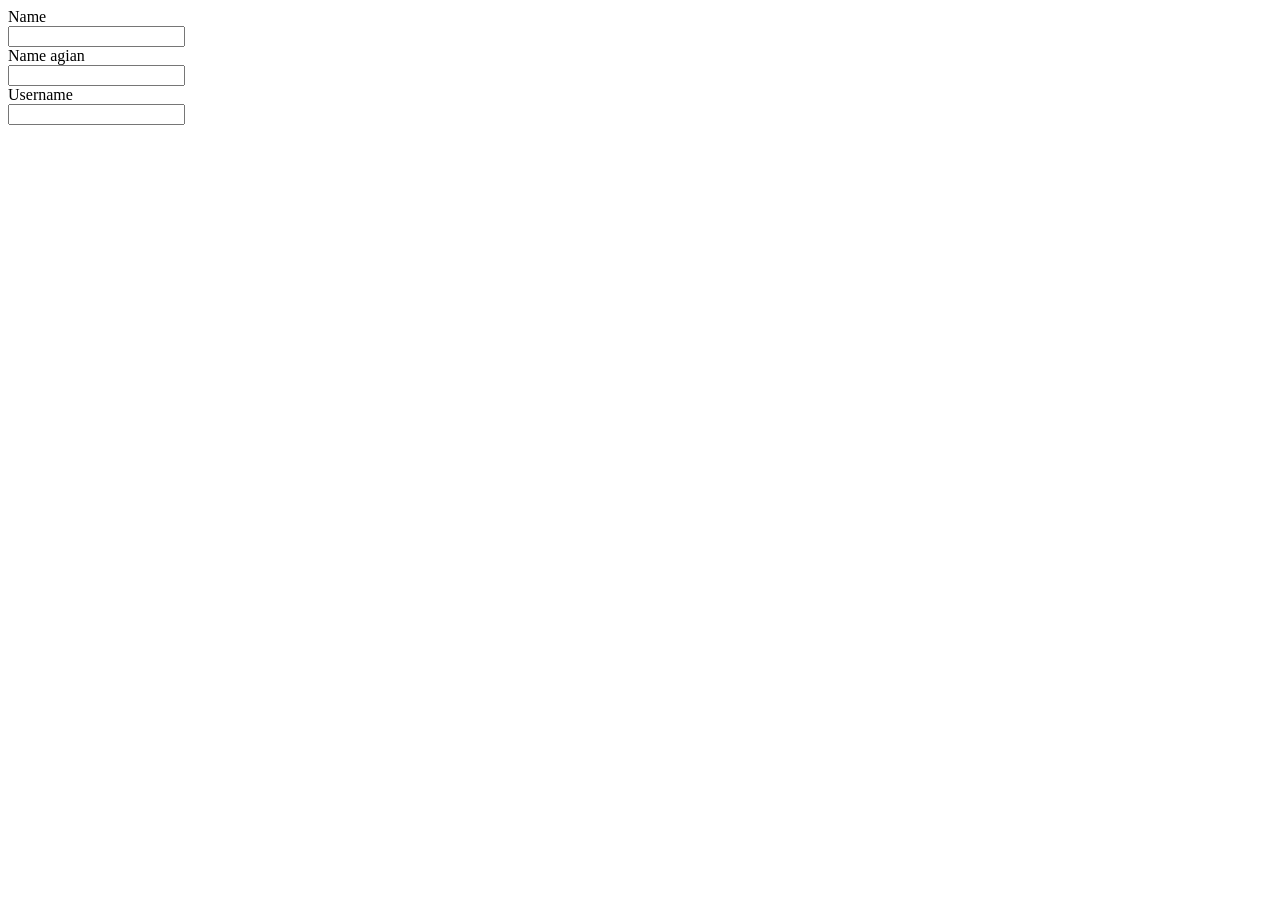
<file: 新建文件夹 (2)/index.html>
<!DOCTYPE html>
<html lang="en">
<head>
    <meta charset="UTF-8">
    <meta name="viewport" content="width=device-width, initial-scale=1.0">
    <title>Document</title>
    <style>
        .validation-image {
    height:19px; 
    width:20px;
    display: none;
}

/* Error styling */
.validation-error {
    background-color: #ff0000;
    background-image: url('/img/redcross.jpg');
}

/* Success styling */
.validation-success {
    background-color: #00ff00;
    background-image: url('/img/greenbock.jpg');
}
    </style>
</head>
<body>
    <form name="test" method="post" action="">Name
        <br />
        <input name="name1" type="text" onblur="checkNames()" />
        <br />Name agian
        <br />
        <input name="name2" type="text" onblur="checkNames()" />
        <div id="nameValidation" class="validation-image"></div>
        <br />Username
        <br />
        <input name="username" type="text" />
        <br />
    </form>
    
    <script>

function checkNames() {
    // Find the validation image div
    var validationElement = document.getElementById('nameValidation');
    // Get the form values
    var name1 = document.forms["test"]["name1"].value;
    var name2 = document.forms["test"]["name2"].value;
    // Reset the validation element styles
    validationElement.style.display = 'none';
    validationElement.className = 'validation-image';
    // Check if name2 isn't null or undefined or empty
    if (name2) {
        // Show the validation element
        validationElement.style.display = 'inline-block';
        // Choose which class to add to the element
        validationElement.className += 
            (name1 == name2 ? ' validation-success' : ' validation-error');
    }
}
    </script>
</body>
</html>
</file>
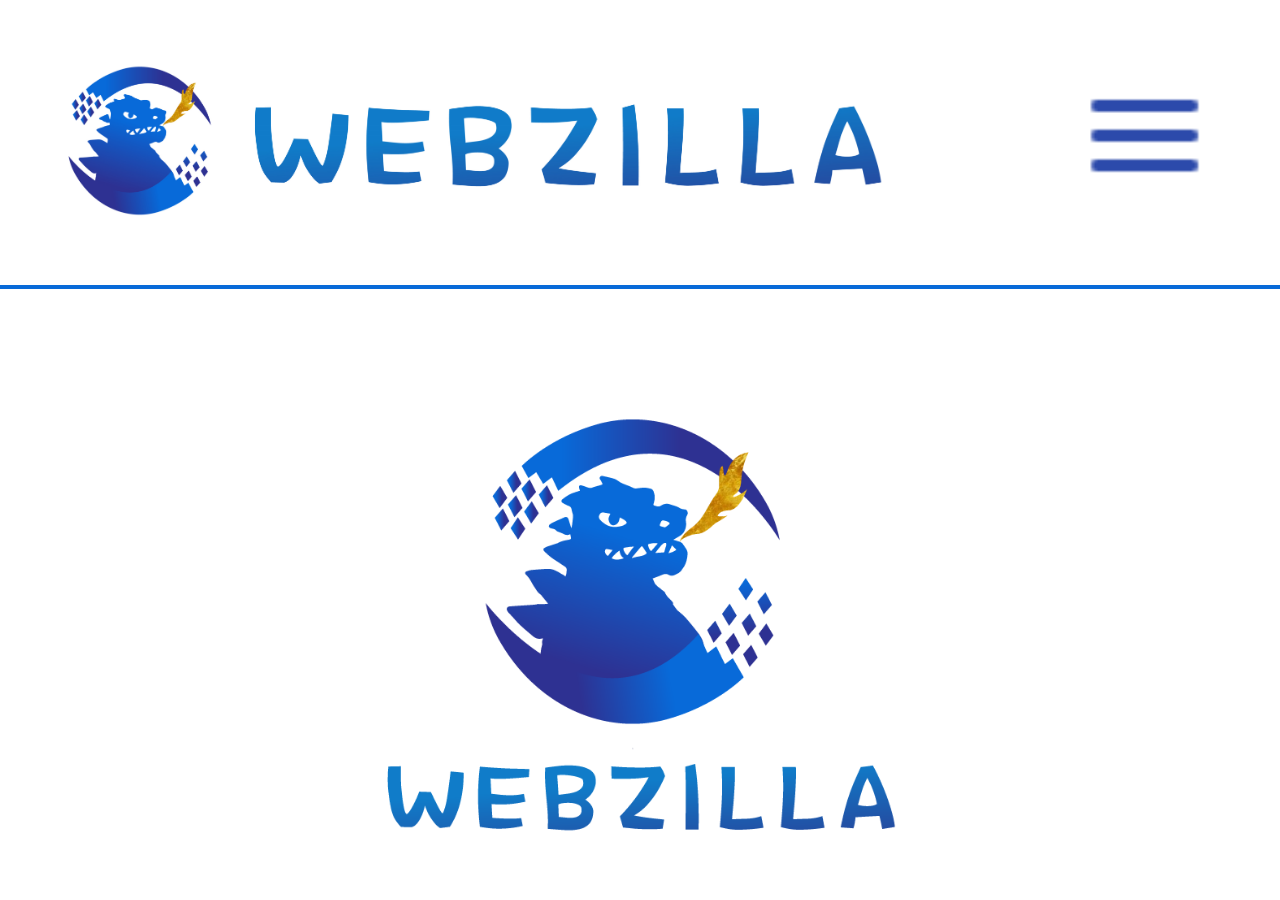
<file: customer.html>
<!DOCTYPE html>
<!-- saved from url=(0048)https://webzilla.co.nz/covid/customer_record.php -->
<html lang="en"><head><meta http-equiv="Content-Type" content="text/html; charset=UTF-8">
<link rel="stylesheet" href="main.css">
<title>Register</title>
<style>
body {
    background-image: url('https://webzilla.co.nz/wp-content/uploads/2020/05/微信图片_20200507130626.png');
    background-repeat: no-repeat;
    background-attachment: fixed;
    background-size: cover;

}

</style>
</head>
<body data-gr-c-s-loaded="true">
<div class="header_container">
<div class="header_main">
<div class="header_logo">
<img src="./hello_files/logo_long.jpg">
</div>
<div class="menu_icon">
<img src="./hello_files/menu.jpg">
</div>
</div>
<div class="menu_drawer">
<a href="https://webzilla.co.nz/covid/customer_record.php">
<div class="menu_drawer_item">
<span class="menu_drawer_item_icon">
<img src="./hello_files/log-in.jpg">
</span>
<span class="menu_drawer_item_text">
商家登录
</span>
</div>
</a>
<a href="https://webzilla.co.nz/covid/customer_record.php">
<div class="menu_drawer_item">
<span class="menu_drawer_item_icon">
<img src="./hello_files/login_register.jpg">
</span>
<span class="menu_drawer_item_text">
商家注册
</span>
</div>
</a>
</div>
</div>





<title>Login</title>




<div class="background"></div>
    <div class="main_container">
        <div class="logo_conainer">
            <img src="./hello_files/logo_trans.jpg">
        </div>
    </div>
</div>

</body>
</html>
</file>
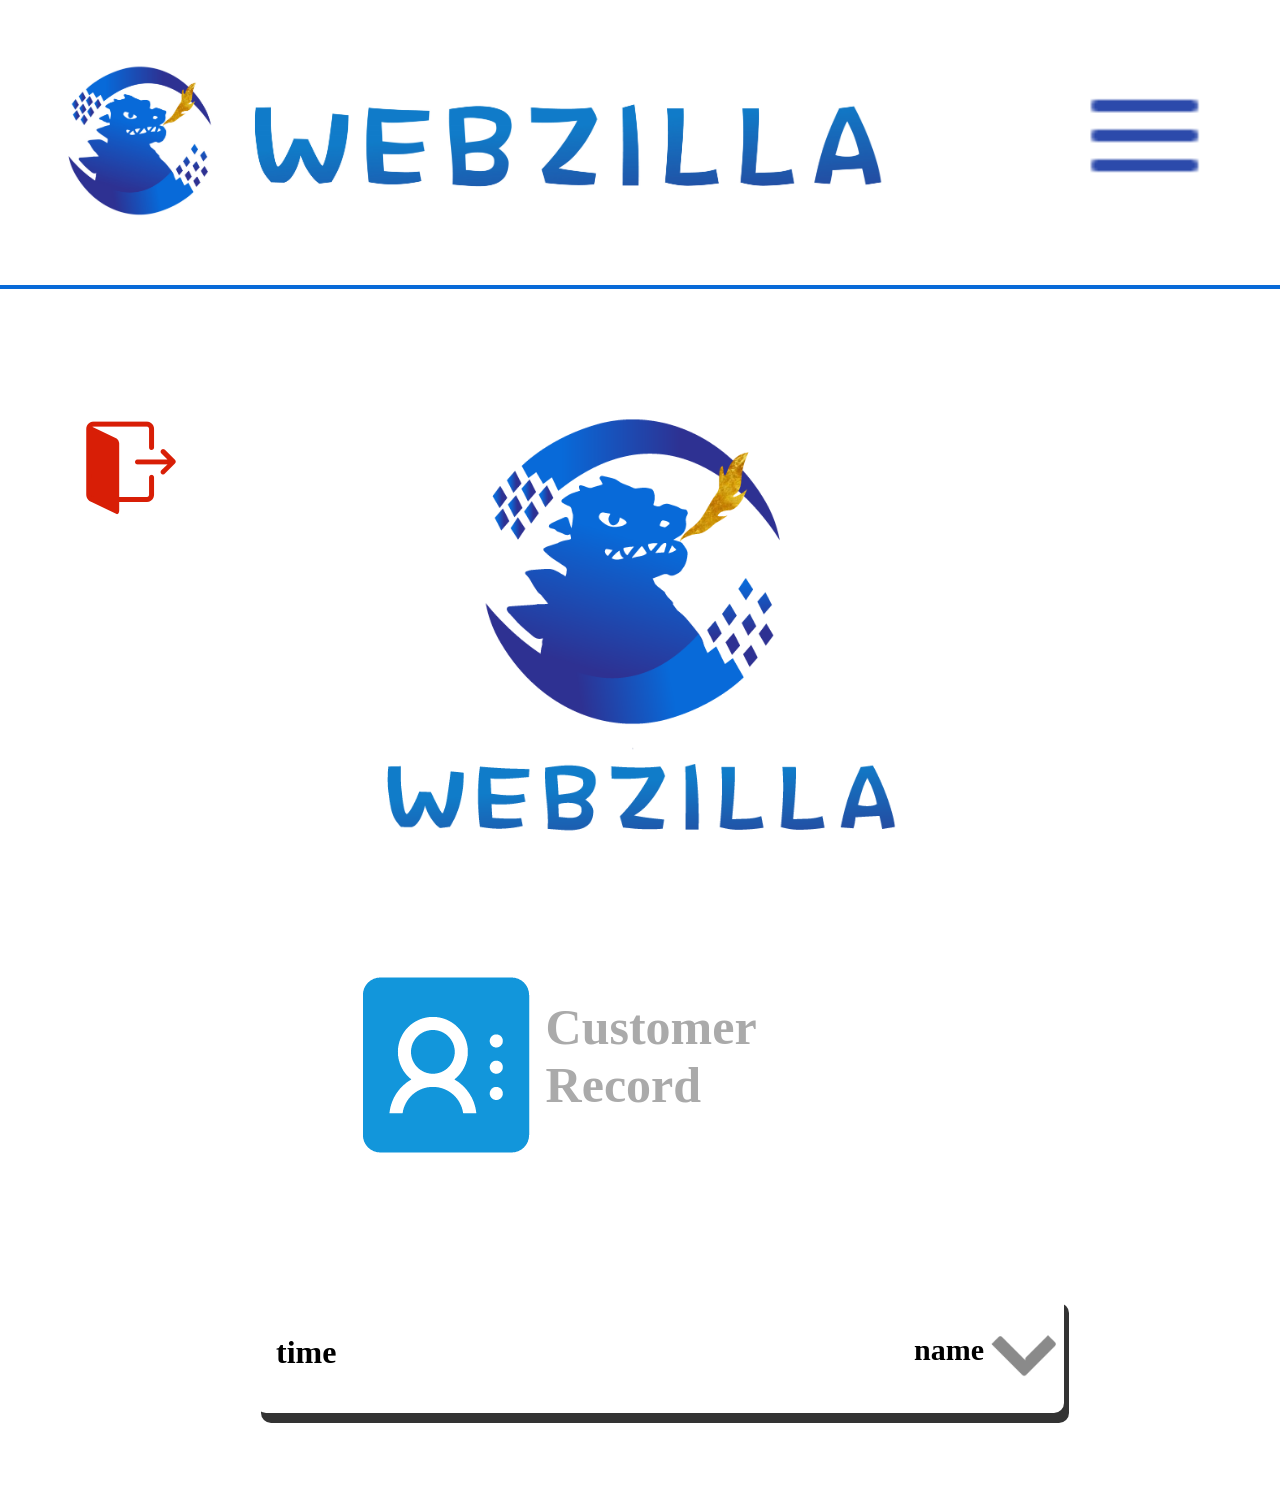
<file: customer_list.html>
<!DOCTYPE html>
<!-- saved from url=(0048)https://webzilla.co.nz/covid/customer_record.php -->
<html lang="en"><head><meta http-equiv="Content-Type" content="text/html; charset=UTF-8">
<link rel="stylesheet" href="main.css">
<title>customer list</title>
<style>
body {
    background-image: url('https://webzilla.co.nz/wp-content/uploads/2020/05/微信图片_20200507130626.png');
    background-repeat: no-repeat;
    background-attachment: fixed;
    background-size: cover;

}

</style>
</head>
<body data-gr-c-s-loaded="true">
<div class="header_container">
    <div class="header_main">
        <div class="header_logo">
        <img src="./hello_files/logo_long.jpg">
        </div>
        <div class="menu_icon">
        <img src="./hello_files/menu.jpg">
        </div>
        </div>
        <div class="menu_drawer">
        <a href="https://webzilla.co.nz/covid/customer_record.php">
        <div class="menu_drawer_item">
        <span class="menu_drawer_item_icon">
        <img src="./hello_files/log-in.jpg">
        </span>
        <span class="menu_drawer_item_text">
        商家登录
        </span>
        </div>
        </a>
        <a href="https://webzilla.co.nz/covid/customer_record.php">
        <div class="menu_drawer_item">
        <span class="menu_drawer_item_icon">
        <img src="./hello_files/login_register.jpg">
        </span>
        <span class="menu_drawer_item_text">
        商家注册
        </span>
        </div>
    </a>
    </div>
</div>





<title>Customer</title>




<div class="background"></div>
    <div class="main_container">
        <div class="exit">
           <a href="customer.html"> <img src="./hello_files/退出.png" alt=""></a>
        </div>
        <div class="logo_conainer">
            <img src="./hello_files/logo_trans.jpg">
        </div>
        <div class="customer_title">
            <img src="./hello_files/客户.png" alt="">
            <h1>Customer Record</h2>
        </div>

        <div class="customers_list">
            
                <div class="customer_list_item" onclick="showMore(this.id);" id="0">
                    <div class="frow">
                        <h1>
                            time
                        </h1>
                        <div class="more_customer">
                            
                            <h1> name</h1>
                            <img src="./hello_files/向下箭头.png" alt="">
                        </div>
                    </div>
                    
                    <div class="more_info">
                        <hr/>
                        <div class= "phone">
                            <img src="./hello_files/电话.png" alt="">
                            <h1>0224112551</h1>
                        </div>
                        <div class= "address">
                            <img src="./hello_files/地址.png" alt="">
                            <h1>28 killybegs dr</h1>
                        </div>

                    </div>
                </div>
           
           
            
        </div>
    </div>
</div>
<script>
     function showMore(id){
        //alert(id)
        let x=document.getElementsByClassName("more_info")[id]
        if (x.style.display === "none") {
             x.style.display = "block";
        } else {
            x.style.display = "none";
        }

    }

</script>
</body>
</html>
</file>
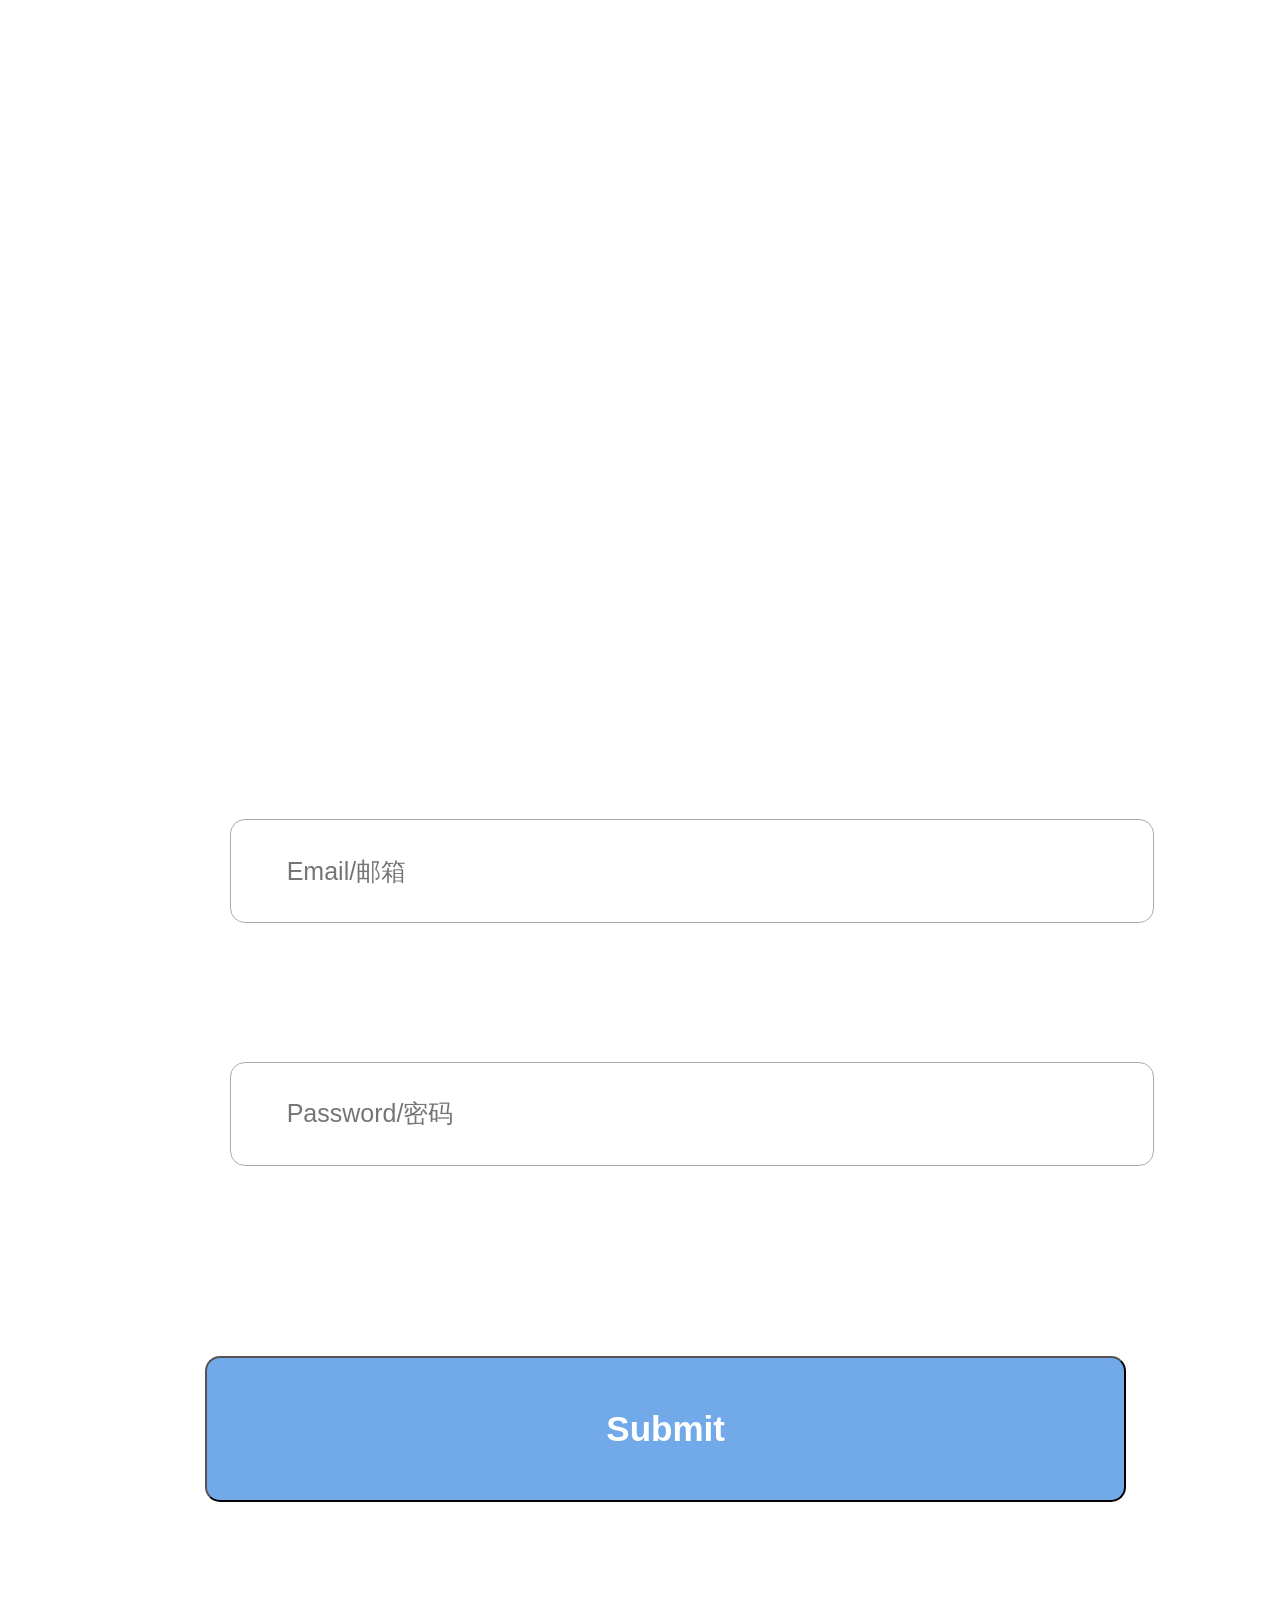
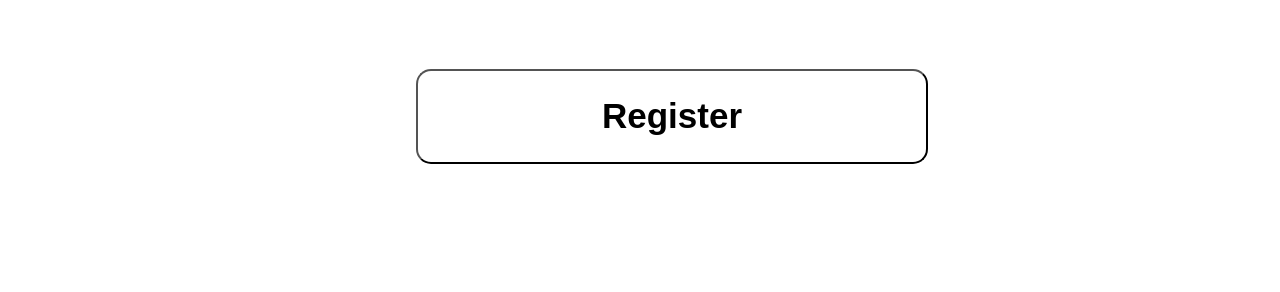
<file: login.html>
<!DOCTYPE html>
<!-- saved from url=(0048)https://webzilla.co.nz/covid/customer_record.php -->
<html lang="en"><head><meta http-equiv="Content-Type" content="text/html; charset=UTF-8">
<link rel="stylesheet" href="main.css">
<title>Register</title>
<style>
body {
    background-image: url('https://webzilla.co.nz/wp-content/uploads/2020/05/微信图片_20200507130626.png');
    background-repeat: no-repeat;
    background-attachment: fixed;
    background-size: cover;

}

</style>
</head>
<body>

<div class="main_container">
<div class="logo_conainer">
    <img src="./hello_files/Hi.png">
</div>
<form class="main_form">
    
    <div class="form_item">
        <div class="form_item_icon">
            
        </div>
        <div class="form_item_input">
            <input type="text" placeholder="Email/邮箱">
        </div>
    </div>
    
    <div class="form_item">
        <div class="form_item_icon">
            
        </div>
        <div class="form_item_input">
            <input type="text" placeholder="Password/密码">
        </div>
    </div>
    

    <div class="redir_container">
    <input type="button" class="submit_btn" value="Submit">
    </div>
</form>
<div class="redir_container">
    <button class="redirect_btn"><a href="register.html">Register</a></button>
</div>
</div>

</body>
</html>
</file>
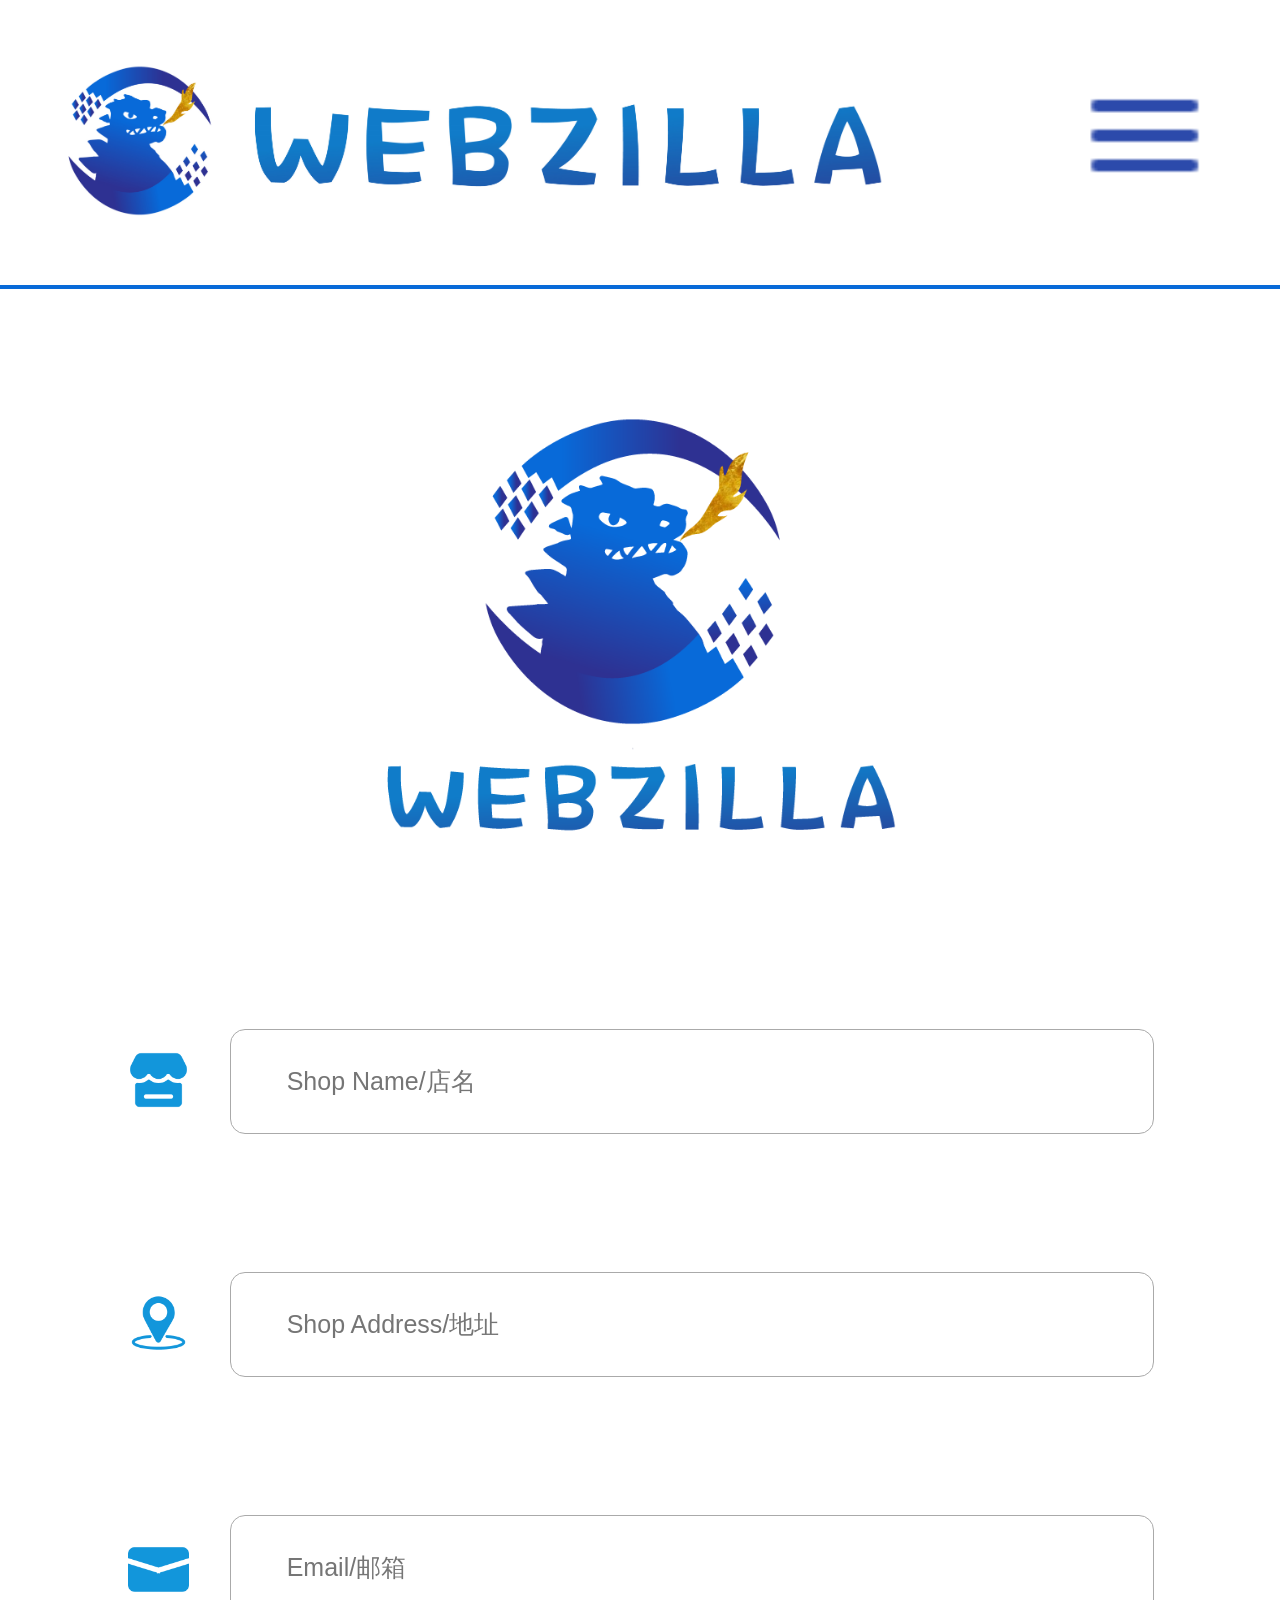
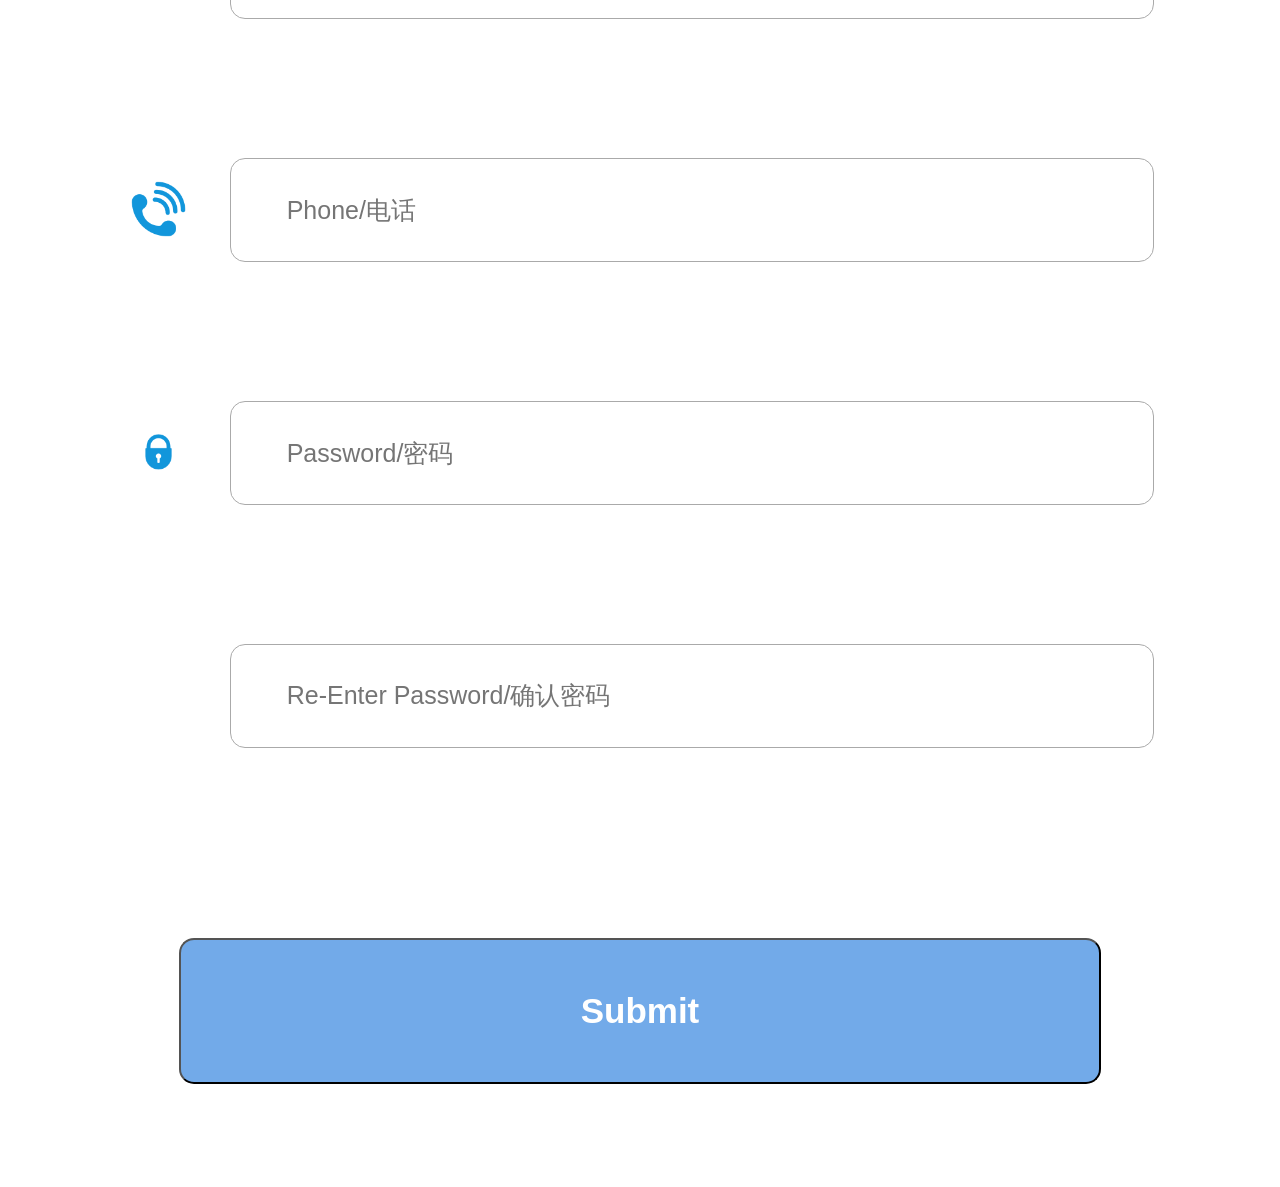
<file: register.html>
<!DOCTYPE html>
<!-- saved from url=(0048)https://webzilla.co.nz/covid/customer_record.php -->
<html lang="en"><head><meta http-equiv="Content-Type" content="text/html; charset=UTF-8">
<link rel="stylesheet" href="main.css">
<title>Register</title>
<style>
    body {
    background-image: url('https://webzilla.co.nz/covid/img/bg3.jpg');
    background-repeat: no-repeat;
    background-attachment: fixed;
    background-size: cover;

}
</style>
</head>
<body data-gr-c-s-loaded="true">
<div class="header_container">
<div class="header_main">
<div class="header_logo">
<img src="./hello_files/logo_long.jpg">
</div>
<div class="menu_icon">
<img src="./hello_files/menu.jpg">
</div>
</div>
<div class="menu_drawer">
<a href="https://webzilla.co.nz/covid/customer_record.php">
<div class="menu_drawer_item">
<span class="menu_drawer_item_icon">
<img src="./hello_files/log-in.jpg">
</span>
<span class="menu_drawer_item_text">
商家登录
</span>
</div>
</a>
<a href="https://webzilla.co.nz/covid/customer_record.php">
<div class="menu_drawer_item">
<span class="menu_drawer_item_icon">
<img src="./hello_files/login_register.jpg">
</span>
<span class="menu_drawer_item_text">
商家注册
</span>
</div>
</a>
</div>
</div>





<title>hello</title>



<div class="background"></div>
<div class="main_container">
<div class="logo_conainer">
<img src="./hello_files/logo_trans.jpg">
</div>
<form class="main_form" name="reg" action="register.php" method="post">
    <div class="form_item">
        <div class="form_item_icon">
            <img src="./hello_files/商店.png">
        </div>
        <div class="form_item_input">
            <input type="text" placeholder="Shop Name/店名">
        </div>
    </div>
    <div class="form_item">
        <div class="form_item_icon">
            <img src="./hello_files/地址.png">
        </div>
        <div class="form_item_input">
            <input type="text" placeholder="Shop Address/地址">
        </div>
    </div>
    <div class="form_item">
        <div class="form_item_icon">
            <img src="./hello_files/邮箱.png">
        </div>
        <div class="form_item_input">
            <input type="email" placeholder="Email/邮箱">
        </div>
    </div>
    <div class="form_item">
        <div class="form_item_icon">
            <img src="./hello_files/电话.png">
        </div>
        <div class="form_item_input">
            <input type="text" placeholder="Phone/电话">
        </div>
    </div>
    <div class="form_item">
        <div class="form_item_icon">
            <img src="./hello_files/密码.png">
        </div>
        <div class="form_item_input">
            <input name ="pass1" type="password" placeholder="Password/密码" onblur="checkValue()">
        </div>
    </div>
    <div class="form_item">
        <div class="form_item_icon">
            <div id="nameValidation" class="validation-image"></div>
        </div>
        <div class="form_item_input">
            <input name="pass2" type="password" placeholder="Re-Enter Password/确认密码" onblur="checkValue()">
            
        </div>
    </div>

    
    <input type="button" class="submit_btn" value="Submit" >
</form>
</div>

<script>
    function checkValue() {
    // Find the validation image div
    var validationElement = document.getElementById('nameValidation');
    // Get the form values
    var name1 = document.forms["reg"]["pass1"].value;
    var name2 = document.forms["reg"]["pass2"].value;
    // Reset the validation element styles
    validationElement.style.display = 'none';
    validationElement.className = 'validation-image';
    // Check if name2 isn't null or undefined or empty
    if (name2) {
        // Show the validation element
        validationElement.style.display = 'inline-block';
        // Choose which class to add to the element
        validationElement.className += 
        (name1 == name2 ? ' validation-success' : ' validation-error');
    }
}
</script>
</body>
</html>
</file>
<file: main.css>
a {
    text-decoration: none;
    color: black;
}
body {
    margin: 0;

}
.header_container {
    border-bottom: 4px solid #086AD8;
    background: white;
}
.header_main {
    width: 100%;
    margin: 0;
    display: flex;
}
.header_main .header_logo {
    padding: 5%;
    width: 80%;
    overflow: hidden;
}
.header_main .header_logo img {
    width: 100%;
}
.header_main .menu_icon {
    width: 20%;
    overflow: hidden;
    text-align: right;
    padding: 5%;
}
.header_main .menu_icon img {
    width: 70%;
}
.menu_drawer {
    width: 100%;
    display: none;
}
.menu_drawer .menu_drawer_item {
    text-align: center;
    margin-bottom: 30px;
}
.menu_drawer .menu_drawer_item .menu_drawer_item_icon {
    width: 30%;
    text-align: right;
}
.menu_drawer .menu_drawer_item .menu_drawer_item_text {
    width: 70%;
    font-size: 35px;
}

.logo_conainer {
    width: 40%;
    margin-left: 30%;
    margin-top: 10%;
}
.logo_conainer img {
    width: 100%;
}
.main_form {
    margin-top: 15%;
    width: 80%;
    margin-left: 10%;
}
.main_form .form_item {
    width: 100%;
    display: flex;
}
.form_item .form_item_icon {
    width: 10%;
}
.form_item .form_item_icon img {
    width: 60%;
    padding-top: 20%;
    vertical-align: center;
}
.form_item .form_item_input {
    width: 90%;
}
.form_item .form_item_input input {
    width: 88%;
    margin-bottom: 15%;
    font-size: 25px;
    padding: 4% 6%;
    border-radius: 15px;
    border: 1px solid #AAAAAA;
}
.form_check {
    text-align: center;
    font-size: 35px;
}
.submit_btn {
    margin-top: 5%;
    width: 90%;
    margin-left: 5%;
    text-align: center;
    font-size: 35px;
    font-weight: bold;
    background: #72AAE9;
    color: white;
    border-radius: 15px;
    padding: 5% 0;
    margin-bottom: 10%;
}
.redir_container{
    text-align: center;
}
.redirect_btn{
    margin-top: 5%;
    width: 40%;
    margin-left: 5%;
    text-align: center;
    font-size: 35px;
    font-weight: bold;
    background: #ffffff;
    color: white;
    border-radius: 15px;
    padding: 2% 0;
    margin-bottom: 10%;
}

<<<<<<< HEAD
/* Success styling */
.validation-success {
    background-color: #00ff00;
    background-image: url('./hello_files/感叹号.png');
}


/* customer pages*/
.customer_title{
    width: 40%;
    margin-left: 27%;
    margin-top: 10%;
    display: flex;
}
.customer_title h1{
    font-size: 50px;
    color: #AAAAAA;
}
.customers{
    width: 50%;
    margin-left: 27%;
    margin-top: 10%;
    
    
}


.customer_item{
    display: flex;
    border: #ffffff;
    box-shadow: 5px 10px #333333;
    border-radius: 10px;
    background-color: #ffffff;
    height: 100px;
    width: 100%;
    position: relative;
    padding: 20px;
    margin-bottom: 10%;
}

.number_customer{
    display: flex;
    position: absolute;
    right: 0;
}
.number_customer h1{
    font-size: 40px;
}
.number_customer img{
    width: 100px;
    height: 100px;
}


.more_info{
    display: none;
}
.phone {
    display: flex;
    
}
.address{
    display: flex;
}
.address img{
    width: 80px;
    height: 80px;
    margin-right: 20%;
}
.phone img {
    width: 80px;
    height: 80px;
    margin-right: 20%
}

.customer_list_item{
    
    border: #ffffff;
    box-shadow: 5px 10px #333333;
    border-radius: 10px;
    background-color: #ffffff;
  
    width: 100%;
    position: relative;
    padding: 20px;
    margin-bottom: 10%;
}
.more_customer{
    display: flex;
    position: absolute;
    right: 0;
}
.more_customer h1{
    font-size: 30px;
}
.more_customer img{
    width: 80px;
    height: 80px;
}
.frow{
    display: flex;
   
}
.customers_list{
    width: 60%;
    margin-left: 20%;
    margin-top: 10%;
    
    
}

.exit{
    position: fixed;
}
.exit img{
    width: 100px;
    height: 100px;
    margin-left: 80px;
}
=======
>>>>>>> 9c094632491e32a1c7052031d40bf4bd46ca269b
</file>
